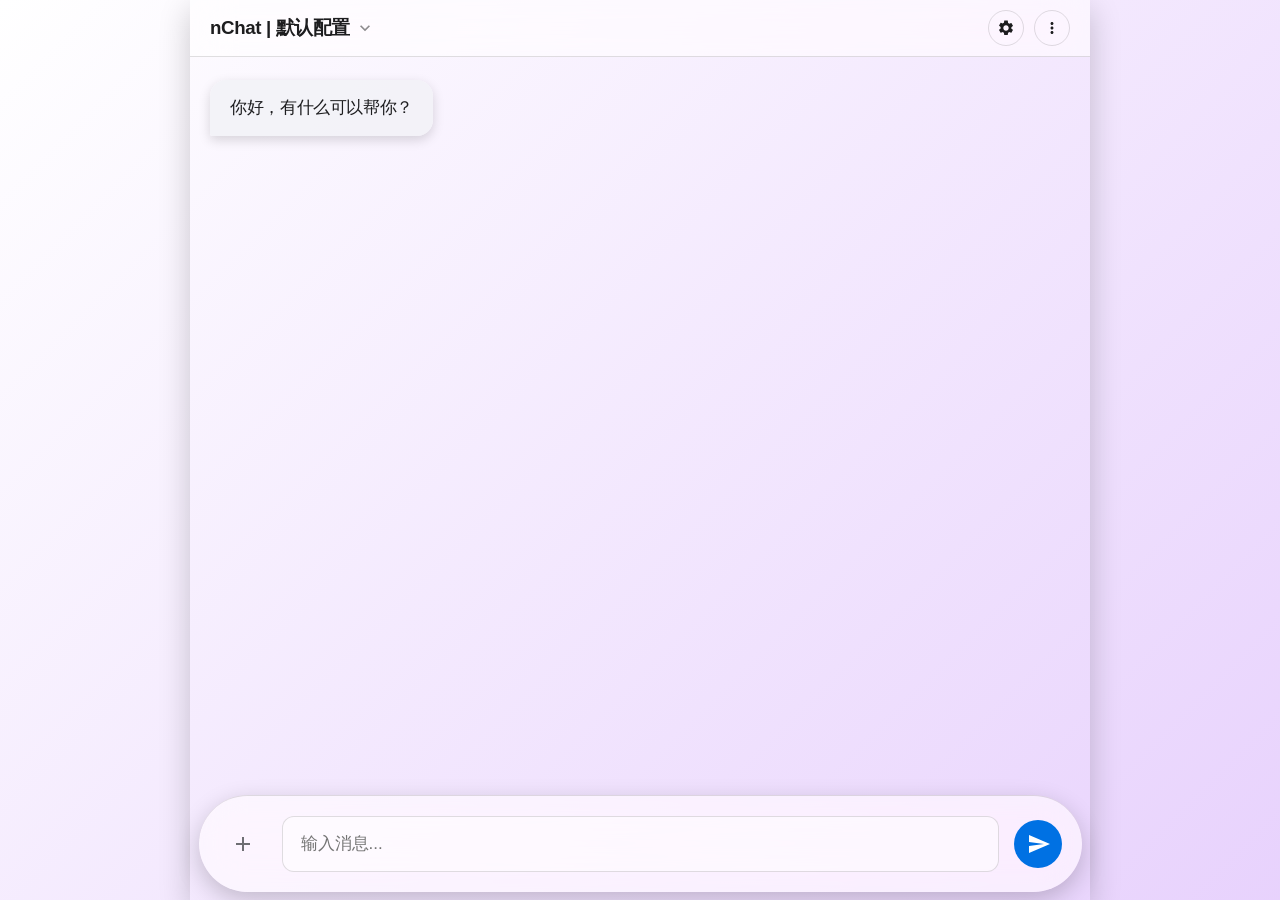
<file: index.html>
<!DOCTYPE html>
<html lang="zh-CN">

<head>
    <meta charset="UTF-8">
    <meta name="viewport" content="width=device-width, initial-scale=1.0, maximum-scale=1.0, user-scalable=no">
    <title>nChat</title>
    <script src="js/marked.min.js"></script>
    <script src="js/purify.min.js"></script>
    <link rel="stylesheet" href="css/style.css">
    <script src="js/app.js" defer></script>
</head>

<body>
    <div class="app-container">
        <div class="toolbar">
            <div class="toolbar-title-wrapper" id="title-wrapper">
                <h1 id="app-title">nChat</h1>
                <svg class="toolbar-chevron" viewBox="0 0 24 24" fill="currentColor">
                    <path d="M7.41 8.59L12 13.17l4.59-4.58L18 10l-6 6-6-6 1.41-1.41z"/>
                </svg>
            </div>
            <div class="toolbar-actions">
                <button id="toggle-settings-btn" title="设置">
                    <svg xmlns="http://www.w3.org/2000/svg" viewBox="0 0 24 24" fill="currentColor">
                        <path
                            d="M19.14,12.94c0.04-0.3,0.06-0.61,0.06-0.94c0-0.32-0.02-0.64-0.07-0.94l2.03-1.58c0.18-0.14,0.23-0.41,0.12-0.61 l-1.92-3.32c-0.12-0.22-0.37-0.29-0.59-0.22l-2.39,0.96c-0.5-0.38-1.03-0.7-1.62-0.94L14.4,2.25C14.38,2.01,14.17,2,13.92,2h-3.84 c-0.25,0-0.46,0.19-0.48,0.43l-0.35,2.57c-0.6,0.25-1.17,0.59-1.62,0.94l-2.39-0.96c-0.22-0.08-0.47,0-0.59,0.22L2.73,8.55 c-0.11,0.2-0.06,0.47,0.12,0.61l2.03,1.58C4.82,11.06,4.8,11.38,4.8,11.7c0,0.32,0.02,0.64,0.07,0.94l-2.03,1.58 c-0.18,0.14-0.23,0.41-0.12,0.61l1.92,3.32c0.12,0.22,0.37,0.29,0.59,0.22l2.39-0.96c0.5,0.38,1.03,0.7,1.62,0.94l0.35,2.57 c0.02,0.24,0.23,0.43,0.48,0.43h3.84c0.25,0,0.46-0.19,0.48-0.43l0.35-2.57c0.6-0.25,1.17-0.59,1.62-0.94l2.39,0.96 c0.22,0.08,0.47,0,0.59-0.22l1.92-3.32c0.11-0.2,0.06-0.47-0.12-0.61L19.14,12.94z M12,15.6c-1.98,0-3.6-1.62-3.6-3.6 s1.62-3.6,3.6-3.6s3.6,1.62,3.6,3.6S13.98,15.6,12,15.6z">
                        </path>
                    </svg>
                </button>
                <button id="menu-btn" title="菜单">
                    <svg xmlns="http://www.w3.org/2000/svg" width="24" height="24" viewBox="0 0 24 24"
                        fill="currentColor">
                        <path
                            d="M12 8c1.1 0 2-.9 2-2s-.9-2-2-2-2 .9-2 2 .9 2 2 2zm0 2c-1.1 0-2 .9-2 2s.9 2 2 2 2-.9 2-2-.9-2-2-2zm0 6c-1.1 0-2 .9-2 2s.9 2 2 2 2-.9 2-2-.9-2-2-2z">
                        </path>
                    </svg>
                </button>
            </div>
        </div>
        <div id="main-menu" class="dropdown-menu">
            <a href="#" id="theme-toggle-btn">切换深色/浅色模式</a>
            <a href="#" id="lite-mode-btn">Lite 模式</a>
            <a href="#" id="export-conversation-btn">导出对话</a>
            <a href="#" id="backup-conversation-btn">备份对话</a>
            <a href="#" id="restore-conversation-btn">恢复对话</a>
            <a href="#" id="clear-chat-btn">清除对话</a>
        </div>
        <div id="config-dropdown-menu" class="dropdown-menu">
            <!-- 动态生成配置列表 -->
        </div>
        <div class="settings-panel" id="settings-panel">
            <div class="settings-header">
                <div class="input-group">
                    <label for="config-select">配置选择</label>
                    <div class="config-select-row">
                        <select id="config-select"></select>
                        <button id="add-config-btn" class="btn btn-secondary btn-sm" title="新建配置">
                            <svg viewBox="0 0 24 24" width="20" height="20" fill="currentColor">
                                <path d="M19 13h-6v6h-2v-6H5v-2h6V5h2v6h6v2z" />
                            </svg>
                        </button>
                        <button id="delete-config-btn" class="btn btn-destructive btn-sm" title="删除配置">
                            <svg viewBox="0 0 24 24" width="20" height="20" fill="currentColor">
                                <path
                                    d="M6 19c0 1.1.9 2 2 2h8c1.1 0 2-.9 2-2V7H6v12zM19 4h-3.5l-1-1h-5l-1 1H5v2h14V4z" />
                            </svg>
                        </button>
                    </div>
                </div>
            </div>
            <div class="settings-body">
                <div class="input-group">
                    <label for="config-name">配置名称</label>
                    <input type="text" id="config-name" placeholder="例如: GPT-4o 编程助手">
                </div>
                <hr style="border:0; border-top:1px solid var(--glass-border-color); width:100%; margin: 5px 0;">
                <div class="input-group">
                    <label for="system-prompt">System Prompt</label>
                    <textarea id="system-prompt" rows="3" placeholder="例如: 你是一个专业的全栈工程师，请用中文回答。"></textarea>
                </div>
                <div class="input-group"><label for="api-url">Base URL</label><input type="text" id="api-url" placeholder="例如: https://api.openai.com/v1"></div>
                <div class="input-group"><label for="api-key">API Key</label><input type="password" id="api-key"></div>
                <div class="input-group"><label for="model-id">Model ID</label><input type="text" id="model-id"
                        placeholder="例如: gpt-4-vision-preview"></div>
                <!-- Advanced Settings Section -->
                <button id="advanced-toggle-btn" class="advanced-toggle-btn">高级参数设置</button>
                <div id="advanced-settings-container" class="advanced-settings-container">
                    <div class="input-group">
                        <div class="slider-row">
                            <label for="temp-slider">Temp</label>
                            <input type="range" id="temp-slider" min="0" max="2" step="0.1" value="1">
                            <input type="number" id="temp-input" min="0" max="2" step="0.1" value="1">
                        </div>
                    </div>
                    <div class="input-group">
                        <div class="slider-row">
                            <label for="topp-slider">Top P</label>
                            <input type="range" id="topp-slider" min="0" max="2" step="0.05" value="0.95">
                            <input type="number" id="topp-input" min="0" max="2" step="0.05" value="0.95">
                        </div>
                    </div>
                </div>
            </div>
            <div class="settings-footer">
                <div class="button-group">
                    <span id="save-status">已保存</span>
                    <input type="file" id="import-settings-input" hidden accept=".json">
                    <button id="import-settings-btn" class="btn btn-secondary">导入配置</button>
                    <button id="export-settings-btn" class="btn btn-secondary">导出配置</button>
                    <button id="save-settings-btn" class="btn btn-primary">保存配置</button>
                </div>
            </div>
        </div>
        <div class="chat-container" id="chat-container"></div>
        <div class="input-area-container" id="input-area-container">
            <div id="image-preview-container"></div>
            <div class="input-controls">
                <input type="file" id="image-input" hidden multiple accept="image/*">
                <button id="upload-btn" class="icon-btn" title="上传图片">
                    <svg viewBox="0 0 24 24" fill="currentColor">
                        <path d="M19 13h-6v6h-2v-6H5v-2h6V5h2v6h6v2z" />
                    </svg>
                </button>
                <textarea id="user-input" placeholder="输入消息..." rows="1"></textarea>
                <button id="send-btn" class="icon-btn" title="发送">
                    <!-- 默认发送图标 -->
                    <svg class="send-icon" viewBox="0 0 24 24" fill="currentColor">
                        <path d="M2.01 21L23 12 2.01 3 2 10l15 2-15 2z"></path>
                    </svg>
                    <!-- 停止图标 (隐藏) -->
                    <svg class="stop-icon" viewBox="0 0 24 24" fill="currentColor" style="display:none;">
                        <path d="M6 6h12v12H6z"></path>
                    </svg>
                </button>
            </div>
        </div>
    </div>
    <div id="image-lightbox" class="lightbox">
        <span id="lightbox-close" class="lightbox-close">&times;</span>
        <img class="lightbox-content" id="lightbox-img">
    </div>
    <div id="custom-prompt-overlay" class="modal-overlay">
        <div class="modal-content">
            <h2 id="custom-prompt-title"></h2>
            <p id="custom-prompt-message"></p>
            <div class="modal-buttons">
                <button id="custom-prompt-cancel" class="btn btn-secondary">取消</button>
                <button id="custom-prompt-confirm" class="btn btn-primary">确认</button>
            </div>
        </div>
    </div>
    <div id="edit-modal-overlay" class="modal-overlay">
        <div id="edit-modal-content" class="modal-content">
            <h2>编辑消息</h2>
            <textarea id="edit-modal-textarea" rows="5"></textarea>
            <div class="modal-buttons">
                <button id="edit-modal-cancel" class="btn btn-secondary">取消</button>
                <button id="edit-modal-save" class="btn btn-primary">保存</button>
            </div>
        </div>
    </div>
    
</body>

</html>
</file>
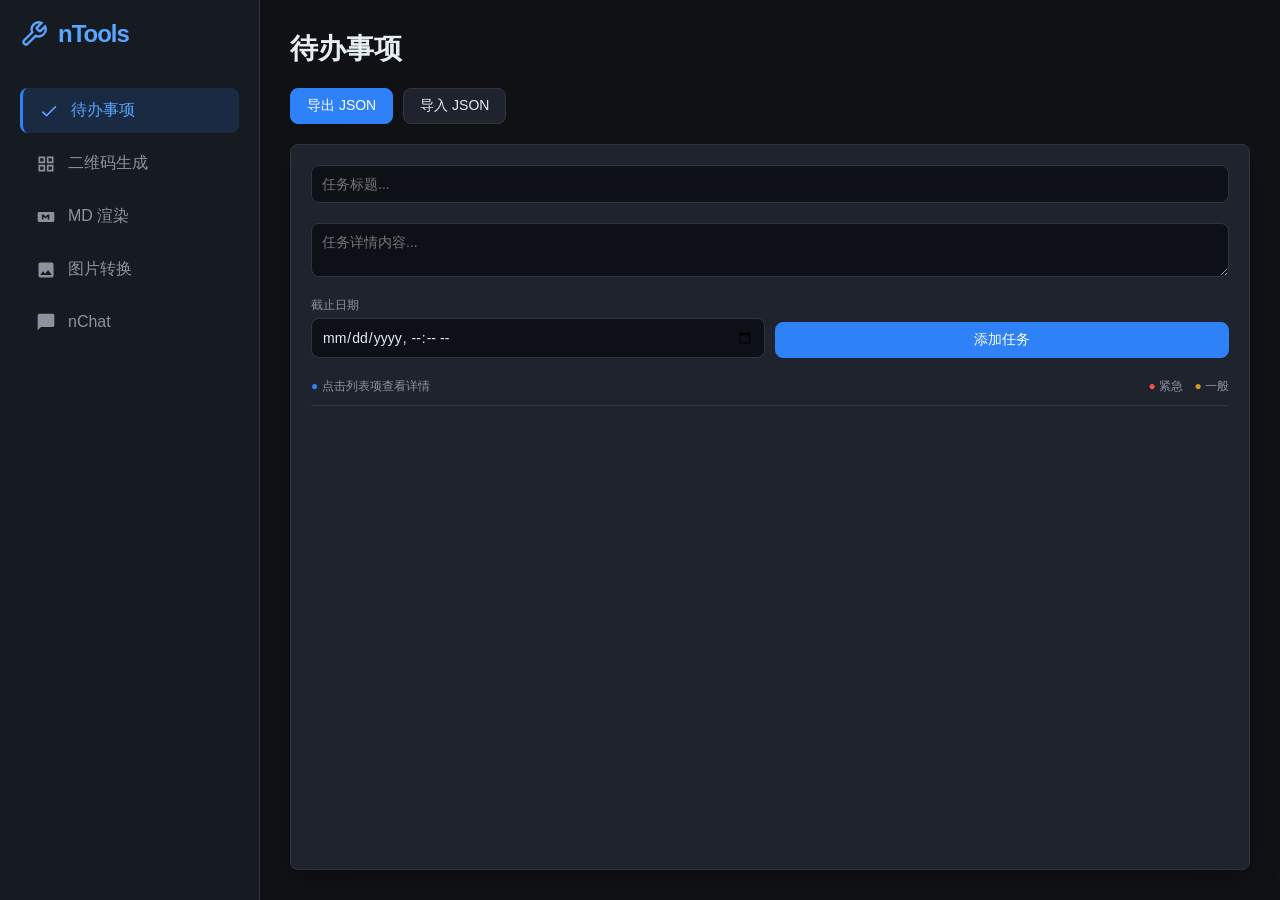
<file: ntools.html>
<!DOCTYPE html>
<html lang="zh-CN">
<head>
    <meta charset="UTF-8">
    <meta name="viewport" content="width=device-width, initial-scale=1.0">
    <title>nTools</title>
    <!-- 引入外部库 -->
    <script src="js/marked.min.js"></script>
    <script src="js/qrcode.min.js"></script>

    <style>
        /* --- 核心变量 --- */
        :root {
            --bg-color: #0f1115;
            --sidebar-bg: #161b22;
            --card-bg: #1e232e;
            --text-main: #e6edf3;
            --text-sub: #8b949e;
            --accent: #2f81f7;
            --accent-hover: #58a6ff;
            --danger: #f85149;
            --success: #3fb950;
            --border: #30363d;
            --font-stack: -apple-system, BlinkMacSystemFont, "Segoe UI", Helvetica, Arial, sans-serif;
            --radius: 8px;
            --shadow: 0 10px 30px -10px rgba(0,0,0,0.5);
        }

        * { box-sizing: border-box; outline: none; }
        body, html { margin: 0; padding: 0; height: 100%; width: 100%; font-family: var(--font-stack); background-color: var(--bg-color); color: var(--text-main); overflow: hidden; }

        /* --- 布局结构 --- */
        .app-container { display: flex; height: 100vh; width: 100vw; }
        
        /* 侧边栏 */
        .sidebar {
            width: 260px;
            background: var(--sidebar-bg);
            border-right: 1px solid var(--border);
            display: flex;
            flex-direction: column;
            padding: 20px;
            flex-shrink: 0;
            z-index: 10;
        }

        .logo {
            font-size: 24px; font-weight: 800; margin-bottom: 40px; display: flex;
            align-items: center; gap: 10px; color: var(--accent-hover); letter-spacing: -1px;
        }

        .nav-item {
            padding: 12px 16px; margin-bottom: 8px; border-radius: var(--radius);
            cursor: pointer; transition: all 0.2s ease; display: flex; align-items: center;
            gap: 12px; color: var(--text-sub); font-weight: 500;
        }

        .nav-item:hover { background: rgba(255,255,255,0.05); color: var(--text-main); }
        .nav-item.active { background: rgba(47, 129, 247, 0.15); color: var(--accent-hover); border-left: 3px solid var(--accent); }
        .nav-item svg { width: 20px; height: 20px; fill: currentColor; }

        /* 内容区 */
        .main-content { flex: 1; padding: 30px; overflow-y: auto; position: relative; }
        .tab-panel { display: none; height: 100%; animation: fadeIn 0.3s ease; flex-direction: column; }
        .tab-panel.active { display: flex; }

        @keyframes fadeIn { from { opacity: 0; transform: translateY(10px); } to { opacity: 1; transform: translateY(0); } }

        h2 { margin: 0 0 20px 0; font-weight: 600; font-size: 28px; }

        /* --- UI 组件 --- */
        button {
            background: var(--card-bg); border: 1px solid var(--border); color: var(--text-main);
            padding: 8px 16px; border-radius: var(--radius); cursor: pointer; transition: 0.2s; font-size: 14px;
        }
        button:hover { border-color: var(--text-sub); }
        button.primary { background: var(--accent); border-color: var(--accent); color: white; }
        button.primary:hover { background: var(--accent-hover); border-color: var(--accent-hover); }
        button.danger { background: rgba(248, 81, 73, 0.1); border-color: var(--danger); color: var(--danger); }
        button.danger:hover { background: rgba(248, 81, 73, 0.2); }
        
        input, select, textarea {
            background: #0d1117; border: 1px solid var(--border); color: var(--text-main);
            padding: 10px; border-radius: var(--radius); width: 100%; font-family: inherit; font-size: 14px; margin-bottom: 10px;
        }
        input:focus, select:focus, textarea:focus { border-color: var(--accent); }
        label { display: block; font-size: 12px; color: var(--text-sub); margin-bottom: 4px; }

        .toolbar { display: flex; gap: 10px; margin-bottom: 20px; align-items: center; }
        .card { background: var(--card-bg); border: 1px solid var(--border); border-radius: var(--radius); padding: 20px; box-shadow: var(--shadow); }

        /* --- 全局模态框 (修复版) --- */
        .modal-overlay {
            position: fixed; top: 0; left: 0; width: 100%; height: 100%;
            background: rgba(0,0,0,0.7); backdrop-filter: blur(8px);
            z-index: 2000; 
            display: none; align-items: center; justify-content: center;
            opacity: 0; transition: opacity 0.2s;
            /* 关键修复：默认不阻挡鼠标事件，只有显示时才阻挡 */
            pointer-events: none; 
        }
        .modal-overlay.show { 
            display: flex; 
            opacity: 1; 
            /* 关键修复：显示时恢复鼠标事件响应 */
            pointer-events: auto; 
        }
        
        .modal-card {
            background: #1e232e; width: 400px; max-width: 90%;
            border-radius: 12px; padding: 24px; border: 1px solid var(--border);
            box-shadow: 0 20px 50px rgba(0,0,0,0.6); display: flex; flex-direction: column;
            transform: scale(0.95); transition: transform 0.2s cubic-bezier(0.34, 1.56, 0.64, 1);
        }
        .modal-overlay.show .modal-card { transform: scale(1); }

        .modal-header { font-size: 18px; font-weight: bold; margin-bottom: 12px; color: var(--text-main); }
        .modal-body { font-size: 14px; color: var(--text-sub); line-height: 1.5; margin-bottom: 24px; white-space: pre-wrap; }
        .modal-actions { display: flex; justify-content: flex-end; gap: 10px; }
        
        /* 针对 Todo 详情的特殊 Modal 样式 */
        #todo-detail-modal .modal-card { width: 500px; }
        #todo-detail-modal .modal-header { font-size: 20px; color: var(--accent); }

        /* --- 滚动条 --- */
        ::-webkit-scrollbar { width: 8px; height: 8px; }
        ::-webkit-scrollbar-track { background: transparent; }
        ::-webkit-scrollbar-thumb { background: #30363d; border-radius: 4px; }
        ::-webkit-scrollbar-thumb:hover { background: #484f58; }

        /* --- 功能1: 待办事项 --- */
        .todo-input-area { display: grid; grid-template-columns: 1fr 1fr; gap: 10px; margin-bottom: 20px; }
        .todo-input-full { grid-column: 1 / -1; }
        
        .todo-list { list-style: none; padding: 0; margin: 0; flex: 1; overflow-y: auto; }
        .todo-item {
            display: flex; align-items: center; justify-content: space-between;
            background: #161b22; margin-bottom: 10px; padding: 15px;
            border-radius: var(--radius); border-left: 4px solid transparent;
            transition: all 0.2s; cursor: pointer;
        }
        .todo-item:hover { transform: translateX(2px); background: #202630; }
        
        .todo-item[data-urgent="low"] { border-left-color: var(--success); }
        .todo-item[data-urgent="medium"] { border-left-color: #d29922; }
        .todo-item[data-urgent="high"] { border-left-color: #f85149; background: rgba(248, 81, 73, 0.05); }
        .todo-item[data-urgent="expired"] { border-left-color: #8b949e; opacity: 0.7; }
        .todo-item.completed { opacity: 0.4; filter: grayscale(1); text-decoration: line-through; border-left-color: var(--border); }

        .todo-content { flex: 1; margin-left: 12px; pointer-events: none; }
        .delete-btn { padding: 4px; border-radius: 4px; cursor: pointer; transition: 0.2s; }
        .delete-btn:hover { background: rgba(248, 81, 73, 0.2); color: var(--danger); }

        /* --- 功能2: 二维码 --- */
        .qr-container { display: flex; flex-direction: column; align-items: center; height: 100%; gap: 20px; padding-top: 20px;}
        .qr-display { 
            background: white; padding: 20px; border-radius: 12px; min-width: 200px; min-height: 200px;
            box-shadow: 0 0 50px rgba(255,255,255,0.05); display: flex; align-items: center; justify-content: center;
        }
        .qr-controls { width: 100%; max-width: 400px; display: flex; flex-direction: column; gap: 10px; }

        /* --- 功能3: Markdown --- */
        .md-layout { display: flex; height: 100%; gap: 20px; flex: 1; min-height: 0; }
        .md-editor, .md-preview { 
            flex: 1; display: flex; flex-direction: column; background: var(--card-bg); 
            border: 1px solid var(--border); border-radius: var(--radius); overflow: hidden;
        }
        .md-header { padding: 8px 12px; background: rgba(0,0,0,0.2); border-bottom: 1px solid var(--border); font-size: 12px; color: var(--text-sub); }
        textarea.md-input { 
            flex: 1; resize: none; border: none; background: transparent; 
            padding: 15px; font-family: 'Fira Code', monospace; line-height: 1.6; margin: 0;
        }
        .md-preview-content { padding: 20px; overflow-y: auto; line-height: 1.6; }
        .md-preview-content table { border-collapse: collapse; width: 100%; margin: 15px 0; font-size: 14px; }
        .md-preview-content th, .md-preview-content td { border: 1px solid var(--border); padding: 8px 12px; text-align: left; }
        .md-preview-content th { background: rgba(255,255,255,0.05); color: var(--accent); }
        .md-preview-content pre { background: #0d1117; padding: 10px; border-radius: 6px; overflow-x: auto; }

        /* --- 功能4: 图片转Base64 --- */
        .img-tool-layout { display: grid; grid-template-columns: 1fr 1fr; gap: 20px; height: 100%; min-height: 0; overflow: hidden; }
        .img-dropzone {
            grid-column: 1 / -1; height: 80px; border: 2px dashed var(--border); border-radius: var(--radius);
            display: flex; align-items: center; justify-content: center; cursor: pointer; transition: 0.3s;
            color: var(--text-sub); font-size: 14px;
        }
        .img-dropzone:hover { border-color: var(--accent); color: var(--accent); background: rgba(47, 129, 247, 0.05); }
        .img-box { background: var(--card-bg); border: 1px solid var(--border); padding: 15px; display: flex; flex-direction: column; overflow: hidden; border-radius: var(--radius);}
        .img-preview { flex: 1; object-fit: contain; background: repeating-conic-gradient(#161b22 0% 25%, #0d1117 0% 50%) 50% / 20px 20px; border-radius: 4px; max-height: 100%; width: 100%;}
        
        .range-container { display: flex; align-items: center; gap: 10px; margin-bottom: 10px; width: 100%; }
        input[type=range] { 
            flex: 1; margin: 0; height: 6px; accent-color: var(--accent); cursor: pointer;
            background: #30363d; border-radius: 3px; border: none; padding: 0;
        }
        
        .res-info { font-size: 12px; color: var(--text-sub); text-align: center; margin-bottom: 5px; font-family: monospace; }
        .res-highlight { color: var(--accent); font-weight: bold; }

        /* --- 功能5: nChat --- */
        .iframe-container { width: 100%; height: 100%; border: none; background: #fff; border-radius: var(--radius); }

    </style>
</head>
<body>

<div class="app-container">
    <!-- 侧边栏 -->
    <aside class="sidebar">
        <div class="logo">
            <svg viewBox="0 0 24 24" fill="none" stroke="currentColor" stroke-width="2" width="28" height="28"><path d="M14.7 6.3a1 1 0 0 0 0 1.4l1.6 1.6a1 1 0 0 0 1.4 0l3.77-3.77a6 6 0 0 1-7.94 7.94l-6.91 6.91a2.12 2.12 0 0 1-3-3l6.91-6.91a6 6 0 0 1 7.94-7.94l-3.76 3.76z"></path></svg>
            nTools
        </div>
        <nav>
            <div class="nav-item active" onclick="switchTab('todo')">
                <svg viewBox="0 0 24 24"><path d="M9 16.17L4.83 12l-1.42 1.41L9 19 21 7l-1.41-1.41z"/></svg> 待办事项
            </div>
            <div class="nav-item" onclick="switchTab('qr')">
                <svg viewBox="0 0 24 24"><path d="M3 3h8v8H3zm2 2v4h4V5zm8-2h8v8h-8zm2 2v4h4V5zM3 13h8v8H3zm2 2v4h4v-4zm8-2h8v8h-8zm2 2v4h4v-4z"/></svg> 二维码生成
            </div>
            <div class="nav-item" onclick="switchTab('md')">
                <svg viewBox="0 0 24 24"><path d="M20.56 18H3.44C2.65 18 2 17.37 2 16.59V7.41C2 6.63 2.65 6 3.44 6h17.12C21.35 6 22 6.63 22 7.41v9.18c0 .78-.65 1.41-1.44 1.41zM7 9v6h2v-3.59l2.5 2.5 2.5-2.5V15h2V9h-2l-2.5 2.5L9 9H7z"/></svg> MD 渲染
            </div>
            <div class="nav-item" onclick="switchTab('img')">
                <svg viewBox="0 0 24 24"><path d="M21 19V5c0-1.1-.9-2-2-2H5c-1.1 0-2 .9-2 2v14c0 1.1.9 2 2 2h14c1.1 0 2-.9 2-2zM8.5 13.5l2.5 3.01L14.5 12l4.5 6H5l3.5-4.5z"/></svg> 图片转换
            </div>
            <div class="nav-item" onclick="switchTab('nchat')">
                <svg viewBox="0 0 24 24"><path d="M20 2H4c-1.1 0-2 .9-2 2v18l4-4h14c1.1 0 2-.9 2-2V4c0-1.1-.9-2-2-2z"/></svg> nChat
            </div>
        </nav>
    </aside>

    <!-- 主内容区 -->
    <main class="main-content">
        
        <!-- Tab 1: 待办事项 -->
        <div id="todo" class="tab-panel active">
            <h2>待办事项</h2>
            <div class="toolbar">
                <button class="primary" onclick="todo.export()">导出 JSON</button>
                <button onclick="document.getElementById('todo-import').click()">导入 JSON</button>
                <input type="file" id="todo-import" style="display:none" onchange="todo.import(this)" accept=".json">
            </div>

            <div class="card" style="flex:1; display:flex; flex-direction:column; overflow:hidden;">
                <div class="todo-input-area">
                    <input type="text" id="todo-title" placeholder="任务标题..." class="todo-input-full">
                    <textarea id="todo-content" placeholder="任务详情内容..." rows="2" class="todo-input-full"></textarea>
                    <div>
                        <label>截止日期</label>
                        <input type="datetime-local" id="todo-date" style="margin:0">
                    </div>
                    <div style="display:flex; align-items:flex-end;">
                        <button class="primary" style="width:100%" onclick="todo.add()">添加任务</button>
                    </div>
                </div>
                
                <div class="toolbar" style="margin-bottom:10px; font-size:12px; color:var(--text-sub); border-bottom:1px solid var(--border); padding-bottom:10px;">
                    <span><span style="color:var(--accent)">●</span> 点击列表项查看详情</span>
                    <span style="margin-left:auto;">
                        <span style="color:#f85149">●</span> 紧急
                        <span style="color:#d29922; margin-left:8px;">●</span> 一般
                    </span>
                </div>
                
                <ul class="todo-list" id="todo-list">
                    <!-- JS 生成列表 -->
                </ul>
            </div>
        </div>

        <!-- Tab 2: 二维码生成 -->
        <div id="qr" class="tab-panel">
            <h2>二维码生成器</h2>
            <div class="qr-container">
                <div class="qr-display">
                    <div id="qrcode"></div>
                    <div id="qr-placeholder" style="color:#ccc; font-size:14px;">点击生成按钮</div>
                </div>
                <div class="qr-controls">
                    <label>网址 / 文本</label>
                    <input type="text" id="qr-text" value="https://example.com" placeholder="输入内容">
                    <label>尺寸 (px)</label>
                    <select id="qr-size">
                        <option value="128">128px</option>
                        <option value="256" selected>256px</option>
                        <option value="512">512px</option>
                    </select>
                    <div style="display:flex; gap:10px; margin-top:10px;">
                        <button class="primary" style="flex:1" onclick="qrTool.generate()">生成二维码</button>
                        <button style="flex:1" onclick="qrTool.download()">下载 PNG</button>
                    </div>
                </div>
            </div>
        </div>

        <!-- Tab 3: Markdown -->
        <div id="md" class="tab-panel">
            <h2>实时 Markdown 渲染</h2>
            <div class="toolbar">
                <button class="primary" onclick="mdTool.export()">导出 .md</button>
                <button onclick="document.getElementById('md-import').click()">导入 .md</button>
                <input type="file" id="md-import" style="display:none" onchange="mdTool.import(this)" accept=".md,.txt">
            </div>
            <div class="md-layout">
                <div class="md-editor">
                    <div class="md-header">编辑区</div>
                    <textarea id="md-input" class="md-input" spellcheck="false" placeholder="# 输入 Markdown..."></textarea>
                </div>
                <div class="md-preview">
                    <div class="md-header">预览</div>
                    <div id="md-output" class="md-preview-content"></div>
                </div>
            </div>
        </div>

        <!-- Tab 4: 图片转Base64 -->
        <div id="img" class="tab-panel">
            <h2>图片与 Base64 转换</h2>
            <div class="img-dropzone" onclick="document.getElementById('img-file').click()">
                <span>点击选择图片 或 拖拽至此</span>
                <input type="file" id="img-file" style="display:none" accept="image/*" onchange="imgTool.loadFile(this.files[0])">
            </div>
            <br>
            <div class="img-tool-layout">
                <div class="img-box">
                    <!-- 分辨率显示 -->
                    <div class="res-info">
                        原始: <span id="res-original" class="res-highlight">-</span> 
                        &nbsp;→&nbsp; 
                        目标: <span id="res-target" class="res-highlight">-</span>
                    </div>

                    <div class="range-container">
                        <span style="font-size:12px; color:var(--text-sub); width:35px;">10%</span>
                        <input type="range" id="img-scale" min="10" max="100" value="100" oninput="imgTool.updateResInfo()">
                        <span style="font-size:12px; color:var(--text-sub); width:40px; text-align:right;" id="scale-label">100%</span>
                    </div>
                    
                    <img id="img-preview" class="img-preview" alt="预览">
                    <button class="primary" style="margin-top:10px; width:100%;" onclick="imgTool.convert()">转Base64</button>
                </div>
                <div class="img-box">
                    <label>Base64 结果</label>
                    <textarea id="base64-output" style="flex:1; resize:none; font-family:monospace; color:var(--success); font-size:12px;" placeholder="在此粘贴Base64以还原图片，或生成结果"></textarea>
                    <div style="display:flex; gap:10px; margin-top:10px;">
                        <button style="flex:1" onclick="imgTool.copy()">复制结果</button>
                        <button class="primary" style="flex:1" onclick="imgTool.base64ToImage()">转图片</button>
                    </div>
                </div>
            </div>
        </div>

        <!-- Tab 5: nChat -->
        <div id="nchat" class="tab-panel" style="flex:1; background:#fff; border-radius:8px; overflow:hidden;">
            <iframe src="index.html" class="iframe-container"></iframe>
        </div>
    </main>
</div>

<!-- 全局通用模态框 (确认/提示) -->
<div id="global-modal" class="modal-overlay" onclick="if(event.target===this) nModal.close()">
    <div class="modal-card">
        <div class="modal-header" id="gm-title">标题</div>
        <div class="modal-body" id="gm-body">内容</div>
        <div class="modal-actions" id="gm-actions">
            <!-- 动态注入按钮 -->
        </div>
    </div>
</div>

<!-- Todo 详情专用模态框 -->
<div id="todo-detail-modal" class="modal-overlay" onclick="if(event.target===this) document.getElementById('todo-detail-modal').classList.remove('show')">
    <div class="modal-card">
        <div class="modal-header" id="modal-title"></div>
        <div class="modal-body" id="modal-content"></div>
        <div class="modal-meta" id="modal-meta" style="font-size:12px; color:var(--text-sub); border-top:1px solid var(--border); padding-top:10px;"></div>
        <div class="modal-actions">
            <button onclick="document.getElementById('todo-detail-modal').classList.remove('show')">关闭</button>
        </div>
    </div>
</div>

<script>
    // --- 全局模态框工具 ---
    const nModal = {
        overlay: document.getElementById('global-modal'),
        title: document.getElementById('gm-title'),
        body: document.getElementById('gm-body'),
        actions: document.getElementById('gm-actions'),
        timer: null,

        // 基础显示方法
        show({ title, content, buttons = [] }) {
            // 清除之前的定时器，防止冲突
            if(this.timer) clearTimeout(this.timer);
            
            this.title.innerText = title;
            this.body.innerText = content;
            this.actions.innerHTML = '';
            
            buttons.forEach(btn => {
                const b = document.createElement('button');
                b.innerText = btn.text;
                if(btn.type === 'primary') b.className = 'primary';
                if(btn.type === 'danger') b.className = 'danger';
                b.onclick = () => {
                    this.close();
                    if(btn.onClick) btn.onClick();
                };
                this.actions.appendChild(b);
            });

            this.overlay.style.display = 'flex';
            // 延时触发动画，确保 display:flex 生效后再改变 opacity
            setTimeout(() => this.overlay.classList.add('show'), 10);
        },

        close() {
            this.overlay.classList.remove('show');
            // 等待动画结束后隐藏，并清除定时器防止内存泄漏或逻辑错误
            if(this.timer) clearTimeout(this.timer);
            this.timer = setTimeout(() => {
                this.overlay.style.display = 'none';
            }, 200); // 必须与 CSS transition 时间匹配
        },

        // 快捷方式：确认框
        confirm(content, onConfirm) {
            this.show({
                title: '请确认',
                content: content,
                buttons: [
                    { text: '取消', type: 'normal' },
                    { text: '确定删除', type: 'danger', onClick: onConfirm }
                ]
            });
        },

        // 快捷方式：提示框
        alert(content) {
            this.show({
                title: '提示',
                content: content,
                buttons: [ { text: '好的', type: 'primary' } ]
            });
        }
    };

    // --- 导航逻辑 ---
    function switchTab(id) {
        document.querySelectorAll('.tab-panel').forEach(p => p.classList.remove('active'));
        document.querySelectorAll('.nav-item').forEach(n => n.classList.remove('active'));
        document.getElementById(id).classList.add('active');
        document.querySelector(`.nav-item[onclick="switchTab('${id}')"]`).classList.add('active');
    }

    // --- 功能1: 待办事项逻辑 ---
    const todo = {
        data: JSON.parse(localStorage.getItem('ntools_todo')) || [],
        
        init() {
            this.render();
            setInterval(() => this.render(), 60000);
        },

        save() {
            localStorage.setItem('ntools_todo', JSON.stringify(this.data));
            this.render();
        },

        add() {
            const title = document.getElementById('todo-title').value.trim();
            const content = document.getElementById('todo-content').value.trim();
            const date = document.getElementById('todo-date').value;

            if (!title) return nModal.alert('请输入任务标题');
            if (!date) return nModal.alert('请选择截止时间');

            this.data.push({
                id: Date.now(),
                title,
                content,
                due: new Date(date).getTime(),
                completed: false
            });
            
            document.getElementById('todo-title').value = '';
            document.getElementById('todo-content').value = '';
            this.save();
        },

        toggle(id) {
            const item = this.data.find(i => i.id === id);
            if (item) item.completed = !item.completed;
            this.save();
        },

        remove(id, event) {
            event.stopPropagation();
            // 使用自定义弹窗代替原生 confirm
            nModal.confirm('确定要彻底删除这条任务吗？此操作无法撤销。', () => {
                this.data = this.data.filter(i => i.id !== id);
                this.save();
            });
        },

        showDetails(id) {
            const item = this.data.find(i => i.id === id);
            if (!item) return;

            document.getElementById('modal-title').innerText = item.title;
            document.getElementById('modal-content').innerText = item.content || "（无详细内容）";
            
            const dateStr = new Date(item.due).toLocaleString();
            const timeLeft = this.formatTimeLeft(item.due - Date.now()).text;
            document.getElementById('modal-meta').innerHTML = `截止时间: ${dateStr} <span style="margin-left:10px; color:var(--accent)">${timeLeft}</span>`;
            
            const modal = document.getElementById('todo-detail-modal');
            modal.style.display = 'flex';
            setTimeout(() => modal.classList.add('show'), 10);
        },

        formatTimeLeft(ms) {
            if (ms < 0) return { text: "已超时", expired: true };
            const diffMin = Math.floor(ms / 60000);
            if (diffMin < 60) return { text: `${diffMin} 分钟后`, expired: false };
            const diffHour = Math.floor(diffMin / 60);
            if (diffHour < 24) return { text: `${diffHour} 小时后`, expired: false };
            const diffDay = Math.floor(diffHour / 24);
            return { text: `${diffDay} 天后`, expired: false };
        },

        getUrgency(timeLeftMs, isExpired) {
            if (isExpired) return 'expired';
            if (timeLeftMs < 3600000) return 'high'; 
            if (timeLeftMs < 86400000) return 'medium'; 
            return 'low';
        },

        render() {
            const list = document.getElementById('todo-list');
            list.innerHTML = '';
            const now = Date.now();
            
            this.data.sort((a, b) => {
                if (a.completed !== b.completed) return a.completed ? 1 : -1;
                return a.due - b.due;
            });

            this.data.forEach(item => {
                const timeLeftMs = item.due - now;
                const timeInfo = this.formatTimeLeft(timeLeftMs);
                const urgency = this.getUrgency(timeLeftMs, timeInfo.expired);
                
                const li = document.createElement('li');
                li.className = `todo-item ${item.completed ? 'completed' : ''}`;
                li.setAttribute('data-urgent', urgency);
                li.onclick = () => this.showDetails(item.id); 
                
                li.innerHTML = `
                    <div class="checkbox-wrapper" onclick="event.stopPropagation(); todo.toggle(${item.id})">
                        <div class="custom-checkbox" style="width:20px;height:20px;border:2px solid #8b949e;border-radius:4px;display:flex;align-items:center;justify-content:center;background:${item.completed ? 'var(--success)' : 'transparent'};border-color:${item.completed ? 'var(--success)' : '#8b949e'}">
                            <svg style="width:14px;height:14px;fill:white;display:${item.completed ? 'block' : 'none'}" viewBox="0 0 24 24"><path d="M9 16.17L4.83 12l-1.42 1.41L9 19 21 7l-1.41-1.41z"/></svg>
                        </div>
                    </div>
                    <div class="todo-content">
                        <div style="font-weight:600; font-size:15px;">${item.title}</div>
                        <div style="font-size:12px; color:var(--text-sub); display:flex; gap:10px;">
                            <span>${timeInfo.expired ? '超时' : timeInfo.text}</span>
                        </div>
                    </div>
                    <div class="delete-btn" onclick="todo.remove(${item.id}, event)">
                        <svg viewBox="0 0 24 24" width="18" height="18" fill="currentColor"><path d="M6 19c0 1.1.9 2 2 2h8c1.1 0 2-.9 2-2V7H6v12zM19 4h-3.5l-1-1h-5l-1 1H5v2h14V4z"/></svg>
                    </div>
                `;
                list.appendChild(li);
            });
        },

        export() {
            const blob = new Blob([JSON.stringify(this.data, null, 2)], {type : 'application/json'});
            const a = document.createElement('a');
            a.href = URL.createObjectURL(blob);
            a.download = `todo-backup-${Date.now()}.json`;
            a.click();
        },

        import(input) {
            const file = input.files[0];
            if (!file) return;
            const reader = new FileReader();
            reader.onload = (e) => {
                try {
                    this.data = JSON.parse(e.target.result);
                    this.save();
                    nModal.alert('导入成功');
                } catch(err) { nModal.alert('文件格式错误'); }
            };
            reader.readAsText(file);
            input.value = '';
        }
    };
    todo.init();

    // --- 功能2: 二维码逻辑 ---
    const qrTool = {
        generate() {
            const text = document.getElementById('qr-text').value;
            const size = parseInt(document.getElementById('qr-size').value);
            const container = document.getElementById('qrcode');
            
            if(!text) return nModal.alert("请输入内容");

            container.innerHTML = ''; 
            document.getElementById('qr-placeholder').style.display = 'none';

            new QRCode(container, {
                text: text,
                width: size,
                height: size,
                colorDark : "#000000",
                colorLight : "#ffffff",
                correctLevel : QRCode.CorrectLevel.H
            });
        },

        download() {
            setTimeout(() => {
                const img = document.querySelector('#qrcode img');
                const canvas = document.querySelector('#qrcode canvas');
                
                let url = '';
                if (img && img.src) url = img.src;
                else if (canvas) url = canvas.toDataURL("image/png");

                if (!url) return nModal.alert("请先生成二维码");

                const link = document.createElement('a');
                link.href = url;
                link.download = 'qrcode.png';
                link.click();
            }, 100);
        }
    };

    // --- 功能3: Markdown 逻辑 ---
    const mdTool = {
        input: document.getElementById('md-input'),
        output: document.getElementById('md-output'),
        
        init() {
            const saved = localStorage.getItem('ntools_md');
            this.input.value = saved || `# 欢迎使用 nTools\n拖入文件或输入文本即可。`;
            this.render();
            this.input.addEventListener('input', () => {
                this.render();
                localStorage.setItem('ntools_md', this.input.value);
            });
        },
        render() { this.output.innerHTML = marked.parse(this.input.value); },
        export() {
            const blob = new Blob([this.input.value], {type : 'text/markdown'});
            const a = document.createElement('a');
            a.href = URL.createObjectURL(blob);
            a.download = `document.md`;
            a.click();
        },
        import(input) {
            const file = input.files[0];
            if(!file) return;
            const reader = new FileReader();
            reader.onload = (e) => { this.input.value = e.target.result; this.render(); };
            reader.readAsText(file);
            input.value = '';
        }
    };
    mdTool.init();

    // --- 功能4: 图片 Base64 逻辑 ---
    const imgTool = {
        currentFile: null,
        originalW: 0,
        originalH: 0,
        
        loadFile(file) {
            if(!file) return;
            this.currentFile = file;
            
            const reader = new FileReader();
            reader.onload = (e) => {
                const img = new Image();
                img.onload = () => {
                    this.originalW = img.width;
                    this.originalH = img.height;
                    document.getElementById('img-preview').src = e.target.result;
                    document.getElementById('base64-output').value = "点击“转换为 Base64”开始生成...";
                    this.updateResInfo();
                };
                img.src = e.target.result;
            };
            reader.readAsDataURL(file);
        },

        // 仅更新文字显示，不执行重型转换
        updateResInfo() {
            const scale = document.getElementById('img-scale').value;
            document.getElementById('scale-label').innerText = scale + '%';
            
            if (this.originalW > 0) {
                document.getElementById('res-original').innerText = `${this.originalW} x ${this.originalH}`;
                const targetW = Math.floor(this.originalW * (scale / 100));
                const targetH = Math.floor(this.originalH * (scale / 100));
                document.getElementById('res-target').innerText = `${targetW} x ${targetH}`;
            }
        },

        // 执行转换
        convert() {
            if (!this.currentFile) return nModal.alert("请先选择或拖入图片");
            
            const scaleVal = document.getElementById('img-scale').value;
            const reader = new FileReader();
            
            reader.onload = (e) => {
                const img = new Image();
                img.onload = () => {
                    const canvas = document.createElement('canvas');
                    const ctx = canvas.getContext('2d');
                    
                    const scale = parseInt(scaleVal) / 100;
                    canvas.width = img.width * scale;
                    canvas.height = img.height * scale;
                    
                    ctx.drawImage(img, 0, 0, canvas.width, canvas.height);
                    
                    const base64 = canvas.toDataURL(this.currentFile.type);
                    document.getElementById('base64-output').value = base64;
                    document.getElementById('img-preview').src = base64; // 更新预览为压缩图
                    
                    // 更新当前图片信息为压缩后的尺寸，防止重复计算错误
                    this.originalW = canvas.width;
                    this.originalH = canvas.height;
                    // 重置滑动条为100%，因为现在的“原图”就是压缩后的图
                    document.getElementById('img-scale').value = 100;
                    this.updateResInfo();
                };
                img.src = e.target.result;
            };
            reader.readAsDataURL(this.currentFile);
        },
        
        // Base64 转图片
        base64ToImage() {
            const base64Str = document.getElementById('base64-output').value.trim();
            if (!base64Str || !base64Str.startsWith('data:image')) {
                return nModal.alert("无效的图片 Base64 数据");
            }

            const img = new Image();
            img.onload = () => {
                document.getElementById('img-preview').src = base64Str;
                this.originalW = img.width;
                this.originalH = img.height;
                this.currentFile = this.dataURLtoFile(base64Str, 'restored.png');
                document.getElementById('img-scale').value = 100;
                this.updateResInfo();
                nModal.alert("图片已还原到左侧预览区");
            };
            img.onerror = () => nModal.alert("无法解析该图片数据");
            img.src = base64Str;
        },

        // 辅助：Base64 转 File 对象
        dataURLtoFile(dataurl, filename) {
            var arr = dataurl.split(','), mime = arr[0].match(/:(.*?);/)[1],
                bstr = atob(arr[1]), n = bstr.length, u8arr = new Uint8Array(n);
            while(n--){ u8arr[n] = bstr.charCodeAt(n); }
            return new File([u8arr], filename, {type:mime});
        },

        copy() {
            const txt = document.getElementById('base64-output');
            if (!txt.value) return;
            txt.select();
            document.execCommand('copy');
            nModal.alert('Base64 内容已复制');
        }
    };

    // 拖拽支持
    const dropzone = document.querySelector('.img-dropzone');
    dropzone.addEventListener('dragover', (e) => { e.preventDefault(); dropzone.style.borderColor = 'var(--accent)'; });
    dropzone.addEventListener('dragleave', (e) => { e.preventDefault(); dropzone.style.borderColor = 'var(--border)'; });
    dropzone.addEventListener('drop', (e) => {
        e.preventDefault();
        dropzone.style.borderColor = 'var(--border)';
        if(e.dataTransfer.files.length) {
            imgTool.loadFile(e.dataTransfer.files[0]);
        }
    });

</script>
</body>
</html>
</file>
<file: css/style.css>
:root {
    /* Default (Dark Mode) Variables */
    --text-color: #f5f5f7;
    --text-secondary: #a0a0a0;
    --primary-color: #0071e3;
    --glass-backdrop-filter: blur(20px) saturate(180%);
    --glass-border-color: rgba(80, 80, 80, 0.6);
    --panel-bg-color: rgba(28, 28, 30, 0.6);
    --msg-bg-user: rgba(0, 113, 227, 0.8);
    --msg-bg-assistant: rgba(44, 44, 46, 0.7);
    --input-bg-color: rgba(20, 20, 22, 0.5);
    --dropdown-hover: rgba(255, 255, 255, 0.1);
    --code-bg: rgba(0, 0, 0, 0.3);
    --font-family: -apple-system, BlinkMacSystemFont, "Segoe UI", Roboto, "Helvetica Neue", Arial, sans-serif;
    --border-radius-medium: 12px;
    --border-radius-large: 16px;
    --border-radius-xlarge: 5em;
    --bg-gradient: linear-gradient(-45deg, #0d1b2a, #2a0d45, #1d3557, #000000);
    --danger-color: #d93636;
    --danger-color-hover: #e24e4e;
}

/* Light Mode Overrides */
html[data-theme="light"] {
    --text-color: #1d1d1f;
    --text-secondary: #6e6e73;
    --glass-border-color: rgba(0, 0, 0, 0.12);
    --panel-bg-color: rgba(255, 255, 255, 0.6);
    --msg-bg-user: rgba(0, 113, 227, 1);
    --msg-bg-assistant: rgba(242, 242, 247, 0.85);
    --input-bg-color: rgba(255, 255, 255, 0.5);
    --dropdown-hover: rgba(0, 0, 0, 0.05);
    --code-bg: rgba(0, 0, 0, 0.06);
    --bg-gradient: linear-gradient(-45deg, #e0c3fc, #8ec5fc, #e0c3fc, #ffffff);
}

/* Lite Mode Overrides - Disable animations and glass effects */
html[data-lite="true"] {
    --glass-backdrop-filter: none;
    --glass-border-color: rgba(128, 128, 128, 0.3);
    --panel-bg-color: rgba(40, 40, 42, 0.95);
    --msg-bg-user: rgba(0, 113, 227, 1);
    --msg-bg-assistant: rgba(50, 50, 52, 0.95);
    --input-bg-color: rgba(30, 30, 32, 0.95);
    --dropdown-hover: rgba(255, 255, 255, 0.15);
    --code-bg: rgba(0, 0, 0, 0.4);
    --bg-gradient: #1c1c1e;
}

html[data-lite="true"][data-theme="light"] {
    --text-color: #1d1d1f;
    --text-secondary: #6e6e73;
    --glass-border-color: rgba(0, 0, 0, 0.15);
    --panel-bg-color: rgba(255, 255, 255, 0.95);
    --msg-bg-user: rgba(0, 113, 227, 1);
    --msg-bg-assistant: rgba(250, 250, 252, 0.95);
    --input-bg-color: rgba(245, 245, 247, 0.95);
    --dropdown-hover: rgba(0, 0, 0, 0.08);
    --code-bg: rgba(0, 0, 0, 0.08);
    --bg-gradient: #f5f5f7;
}

/* Disable all animations in lite mode */
html[data-lite="true"] *,
html[data-lite="true"] *::before,
html[data-lite="true"] *::after {
    animation-duration: 0.01ms !important;
    animation-iteration-count: 1 !important;
    transition-duration: 0.01ms !important;
    scroll-behavior: auto !important;
}

html[data-lite="true"] .chat-container {
    box-shadow: none;
}

html[data-lite="true"] .message {
    box-shadow: none;
}

html[data-lite="true"] .dropdown-menu {
    box-shadow: none;
}

html[data-lite="true"] .settings-panel {
    box-shadow: none;
}

html[data-lite="true"] .input-area-container {
    box-shadow: none;
}

html[data-lite="true"] .modal-content {
    box-shadow: none;
}

html[data-lite="true"] .message-stats-tooltip {
    box-shadow: none;
}

/* Light mode specific text adjustments */
html[data-theme="light"] .message.user {
    color: #ffffff;
}

html[data-theme="light"] .message-content pre {
    border: 1px solid rgba(0, 0, 0, 0.1);
}

html[data-theme="light"] .settings-panel label {
    color: var(--text-secondary);
}

html[data-theme="light"] .input-controls textarea {
    background-color: rgba(255, 255, 255, 0.5);
}

@keyframes fadeIn {
    from {
        opacity: 0;
        transform: translateY(-15px);
    }

    to {
        opacity: 1;
        transform: translateY(0);
    }
}

@keyframes moveGradient {
    0% {
        background-position: 0% 50%;
    }

    50% {
        background-position: 100% 50%;
    }

    100% {
        background-position: 0% 50%;
    }
}

html {
    scroll-behavior: smooth;
}

html,
body {
    height: 100%;
    margin: 0;
    padding: 0;
    font-family: var(--font-family);
    color: var(--text-color);
    overflow: hidden;
    transition: color 0.3s ease;
}

body {
    font-size: 17px;
    letter-spacing: -0.022em;
    background: var(--bg-gradient);
    background-size: 400% 400%;
    animation: moveGradient 45s ease infinite;
    transition: background 0.3s ease;
}

html[data-lite="true"] body {
    background: var(--bg-gradient);
    background-size: 100% 100%;
    animation: none;
}

::-webkit-scrollbar {
    width: 8px;
}

::-webkit-scrollbar-track {
    background: rgba(0, 0, 0, 0.05);
}

::-webkit-scrollbar-thumb {
    background: rgba(128, 128, 128, 0.4);
    border-radius: 4px;
}

::-webkit-scrollbar-thumb:hover {
    background: rgba(128, 128, 128, 0.6);
}

.app-container {
    position: relative;
    height: 100%;
    max-width: 900px;
    margin: 0 auto;
    display: flex;
    flex-direction: column;
}

.toolbar {
    position: absolute;
    top: 0;
    left: 0;
    right: 0;
    z-index: 10;
    padding: 10px 20px;
    display: flex;
    justify-content: space-between;
    align-items: center;
    border-bottom: 1px solid var(--glass-border-color);
    background: var(--panel-bg-color);
    -webkit-backdrop-filter: var(--glass-backdrop-filter);
    backdrop-filter: var(--glass-backdrop-filter);
    height: 36px;
    transition: background-color 0.3s, border-color 0.3s;
}

.toolbar-title-wrapper {
    max-width: 70%;
    position: relative;
    cursor: pointer;
    padding: 5px 10px;
    margin-left: -10px;
    border-radius: 8px;
    transition: background-color 0.2s;
    display: flex;
    align-items: center;
    gap: 5px;
}

.toolbar-title-wrapper:hover {
    background-color: var(--dropdown-hover);
}

.toolbar h1 {
    font-size: 1.1em;
    margin: 0;
    font-weight: 600;
    white-space: nowrap;
    overflow: hidden;
    text-overflow: ellipsis;
}

.toolbar-chevron {
    width: 20px;
    height: 20px;
    opacity: 0.5;
    transition: transform 0.2s;
}

.toolbar-actions {
    display: flex;
    gap: 10px;
    align-items: center; 
}

.toolbar-actions button {
    background: rgba(0, 0, 0, 0);
    color: var(--text-color);
    border: 1px solid var(--glass-border-color);
    width: 36px;
    height: 36px;
    border-radius: 50%;
    cursor: pointer;
    display: flex;
    align-items: center;
    justify-content: center;
    transition: background-color 0.2s, border-color 0.2s;
    padding: 0;
}

.toolbar-actions button:hover {
    background-color: var(--dropdown-hover);
}

.toolbar-actions button svg {
    width: 18px;
    height: 18px;
    color: var(--text-color);
    display: block; 
}

.dropdown-menu {
    position: absolute;
    background-color: var(--panel-bg-color);
    -webkit-backdrop-filter: var(--glass-backdrop-filter);
    backdrop-filter: var(--glass-backdrop-filter);
    border: 1px solid var(--glass-border-color);
    border-radius: 10px;
    box-shadow: 0 4px 12px rgba(0, 0, 0, 0.15);
    z-index: 100;
    min-width: 150px;
    overflow: hidden;
    max-height: 400px;
    overflow-y: auto;
    opacity: 0;
    visibility: hidden;
    transform: translateY(-5px) scale(0.95); 
    transform-origin: top center;
    transition: 
        opacity 0.2s ease, 
        transform 0.2s cubic-bezier(0.25, 1, 0.5, 1), 
        visibility 0.2s;
}

.dropdown-menu.show {
    opacity: 1;
    visibility: visible;
    transform: translateY(0) scale(1);
}

.dropdown-menu a, .dropdown-menu div.dropdown-item {
    color: var(--text-color);
    padding: 12px 18px;
    text-decoration: none;
    display: block;
    font-size: 0.9em;
    transition: background-color 0.2s;
    cursor: pointer;
}

.dropdown-menu a:hover, .dropdown-menu div.dropdown-item:hover {
    background-color: var(--dropdown-hover);
}

.dropdown-menu div.dropdown-item.active {
    color: var(--primary-color);
    font-weight: 500;
}

#main-menu {
    top: 56px;
    right: 20px;
    text-align: center;
}

#config-dropdown-menu {
    top: 56px;
    left: 20px;
    min-width: 220px;
}

.settings-panel {
    position: absolute;
    top: 56px;
    left: 0;
    right: 0;
    z-index: 9;
    background-color: var(--panel-bg-color);
    -webkit-backdrop-filter: var(--glass-backdrop-filter);
    backdrop-filter: var(--glass-backdrop-filter);
    max-height: 0;
    overflow: hidden;
    opacity: 0;
    transition: max-height 0.5s cubic-bezier(0.25, 1, 0.5, 1), opacity 0.5s;
    display: flex;
    flex-direction: column;
}

.settings-panel.open {
    max-height: calc(100% - 160px);
    opacity: 1;
    border-bottom: 1px solid var(--glass-border-color);
}

.settings-header,
.settings-footer {
    flex-shrink: 0;
    padding: 20px;
}

.settings-header {
    border-bottom: 1px solid var(--glass-border-color);
}

.settings-footer {
    border-top: 1px solid var(--glass-border-color);
}

.settings-body {
    flex-grow: 1;
    overflow-y: auto;
    padding: 0 20px;
    display: flex;
    flex-direction: column;
    gap: 15px;
}

.settings-body> :first-child {
    margin-top: 20px;
}

.settings-body> :last-child {
    margin-bottom: 20px;
}

.settings-panel .input-group {
    display: flex;
    flex-direction: column;
    gap: 5px;
}

.settings-panel .config-select-row {
    display: flex;
    gap: 10px;
    align-items: flex-end;
}

.settings-panel select {
    background-color: var(--input-bg-color);
    color: var(--text-color);
    border: 1px solid var(--glass-border-color);
    border-radius: 8px;
    padding: 10px 35px 10px 10px;
    font-size: 0.9em;
    outline: none;
    flex-grow: 1;
    cursor: pointer;
    -webkit-appearance: none;
    -moz-appearance: none;
    appearance: none;
    background-image: url("data:image/svg+xml,%3csvg xmlns='http://www.w3.org/2000/svg' viewBox='0 0 16 16' fill='%23888'%3e%3cpath d='M8 11.414l-4.707-4.707a1 1 0 0 1 1.414-1.414L8 8.586l3.293-3.293a1 1 0 0 1 1.414 1.414L8 11.414z'/%3e%3c/svg%3e");
    background-repeat: no-repeat;
    background-position: right 12px center;
    background-size: 16px;
    transition: border-color 0.2s, background-color 0.2s;
}

.settings-panel label {
    font-size: 0.8em;
    color: var(--text-secondary);
}

.settings-panel input,
.settings-panel textarea {
    background-color: var(--input-bg-color);
    color: var(--text-color);
    border: 1px solid var(--glass-border-color);
    border-radius: 8px;
    padding: 10px;
    font-size: 0.9em;
    outline: none;
    font-family: var(--font-family);
    transition: box-shadow 0.2s, border-color 0.2s, background-color 0.2s;
}

.settings-panel textarea {
    resize: none;
    min-height: 60px;
}

.settings-panel input:hover,
.settings-panel textarea:hover,
.settings-panel select:hover {
    border-color: rgba(120, 120, 120, 0.7);
}

.settings-panel input:focus,
.settings-panel textarea:focus,
.settings-panel select:focus {
    border-color: var(--primary-color);
    box-shadow: 0 0 0 3px rgba(0, 113, 227, 0.4);
}

.settings-panel .button-group {
    display: flex;
    gap: 10px;
    justify-content: flex-end;
    align-items: center;
    flex-wrap: wrap;
}

/* Advanced Settings Styles */
.advanced-toggle-btn {
    background: rgba(127, 127, 127, 0.1);
    border: none;
    color: var(--text-color);
    font-size: 0.9em;
    cursor: pointer;
    padding: 8px 12px;
    display: flex;
    align-items: center;
    gap: 5px;
    width: 100%;
    border-radius: 8px;
    justify-content: space-between;
    transition: background-color 0.2s;
}

.advanced-toggle-btn:hover {
    text-decoration: none;
    background-color: rgba(127, 127, 127, 0.2);
}

.advanced-toggle-btn::after {
    content: '';
    background-image: url("data:image/svg+xml,%3csvg xmlns='http://www.w3.org/2000/svg' viewBox='0 0 16 16' fill='%230071e3'%3e%3cpath d='M8 11.414l-4.707-4.707a1 1 0 0 1 1.414-1.414L8 8.586l3.293-3.293a1 1 0 0 1 1.414 1.414L8 11.414z'/%3e%3c/svg%3e");
    background-repeat: no-repeat;
    background-position: center;
    background-size: 16px;
    width: 16px;
    height: 16px;
    display: inline-block;
    transition: transform 0.3s;
}

.advanced-toggle-btn.expanded::after {
    transform: rotate(180deg);
}

.advanced-settings-container {
    max-height: 0;
    overflow: hidden;
    transition: max-height 0.4s cubic-bezier(0.25, 1, 0.5, 1), opacity 0.4s, margin 0.4s;
    opacity: 0;
    border-radius: 8px;
    margin-top: 0;
    padding: 5px;
}

.advanced-settings-container.show {
    max-height: 300px;
    overflow: visible;
    opacity: 1;
}

/* Slider Styling */
.slider-row {
    display: flex;
    align-items: center;
    gap: 15px;
    margin-bottom: 10px;
}

.slider-row:last-child {
    margin-bottom: 0;
}

.slider-row label {
    width: 90px;
    flex-shrink: 0;
}

.slider-row input[type="range"] {
    -webkit-appearance: none;
    appearance: none;
    flex-grow: 1;
    background: transparent;
    cursor: pointer;
    height: 20px;
    padding: 0;
    margin: 0;
    border: none;
}

.slider-row input[type="range"]::-webkit-slider-runnable-track {
    width: 100%;
    height: 4px;
    background: rgba(127, 127, 127, 0.3);
    border-radius: 2px;
    border: none;
}

.slider-row input[type="range"]::-moz-range-track {
    width: 100%;
    height: 4px;
    background: rgba(127, 127, 127, 0.3);
    border-radius: 2px;
    border: none;
}

.slider-row input[type="range"]::-webkit-slider-thumb {
    -webkit-appearance: none;
    height: 18px;
    width: 18px;
    border-radius: 50%;
    background: var(--primary-color);
    margin-top: -7px;
    box-shadow: 0 2px 5px rgba(0, 0, 0, 0.2);
    transition: transform 0.1s ease, background-color 0.2s;
}

.slider-row input[type="range"]::-moz-range-thumb {
    border: none;
    height: 18px;
    width: 18px;
    border-radius: 50%;
    background: var(--primary-color);
    box-shadow: 0 2px 5px rgba(0, 0, 0, 0.2);
    transition: transform 0.1s ease, background-color 0.2s;
}

.slider-row input[type="range"]:hover::-webkit-slider-thumb {
    transform: scale(1.1);
    background: #0077ed;
}

.slider-row input[type="range"]:active::-webkit-slider-thumb {
    transform: scale(1.2);
    background: #0062c4;
}

.slider-row input[type="range"]:focus {
    outline: none;
}

.slider-row input[type="number"] {
    width: 45px;
    padding: 5px;
    margin: 2px;
    text-align: center;
    appearance: textfield;
}

.slider-row input[type="number"]::-webkit-outer-spin-button,
.slider-row input[type="number"]::-webkit-inner-spin-button {
    -webkit-appearance: none;
    margin: 0;
}

.btn {
    border: none;
    border-radius: 8px;
    padding: 10px 18px;
    font-size: 0.9em;
    font-weight: 500;
    cursor: pointer;
    transition: all 0.2s;
    white-space: nowrap;
}

.btn-sm {
    padding: 10px;
    min-width: 40px;
    display: flex;
    align-items: center;
    justify-content: center;
}

.btn-primary {
    background-color: var(--primary-color);
    color: white;
}

.btn-primary:hover {
    background-color: #0077ed;
}

.btn-secondary {
    background-color: rgba(127, 127, 127, 0.2);
    color: var(--text-color);
}

.btn-secondary:hover {
    background-color: rgba(127, 127, 127, 0.3);
}

.btn-destructive {
    background-color: var(--danger-color);
    color: white;
}

.btn-destructive:hover {
    background-color: #e24e4e;
}

#clear-chat-btn:hover {
    background-color: #e8554e;
    color: white;
}

#save-status {
    font-size: 0.8em;
    color: #30d158;
    opacity: 0;
    transition: opacity 0.5s;
    margin-right: auto;
}

.chat-container {
    height: 100%;
    box-sizing: border-box;
    overflow-y: auto;
    padding: 80px 20px 20px 20px;
    display: flex;
    flex-direction: column;
    gap: 18px;
    transition: padding-bottom 0.2s ease-out;
    flex-grow: 1;
    box-shadow: 0 10px 30px rgba(0, 0, 0, 0.2)
}

.message {
    max-width: 80%;
    padding: 15px 20px;
    line-height: 1.5;
    word-wrap: break-word;
    position: relative;
    animation: fadeIn 0.5s cubic-bezier(0.25, 1, 0.5, 1);
    transition: background-color 0.3s;
    box-shadow: 0 4px 12px rgba(0, 0, 0, 0.15);
}

.message-content {
    min-height: 1.5em;
}

.message.user {
    background-color: var(--msg-bg-user);
    align-self: flex-end;
    border-radius: var(--border-radius-large) var(--border-radius-large) 2px var(--border-radius-large);
}

.message.assistant {
    background-color: var(--msg-bg-assistant);
    align-self: flex-start;
    border-radius: var(--border-radius-large) var(--border-radius-large) var(--border-radius-large) 2px;
}

.message.error {
    background-color: #5a1d1d;
    align-self: flex-start;
    border-radius: var(--border-radius-large);
    color: #fff;
}

.message-content details {
    margin-bottom: 10px;
    padding-bottom: 10px;
}

.message-content summary {
    cursor: pointer;
    font-weight: 500;
    color: var(--text-secondary);
    list-style: none;
}

.message-content summary::-webkit-details-marker {
    display: none;
}

.message-content summary::before {
    content: '▶';
    display: inline-block;
    margin-right: 8px;
    font-size: 0.8em;
    transition: transform 0.2s;
}

.message-content details[open]>summary::before {
    transform: rotate(90deg);
}

.message-content .reasoning-wrapper {
    max-height: 0;
    opacity: 0;
    overflow: hidden;
    margin-top: 0;
    padding: 0 15px;
    background-color: var(--code-bg);
    border-radius: 10px;
    transition: max-height 0.5s cubic-bezier(0.25, 1, 0.5, 1),
        opacity 0.5s cubic-bezier(0.25, 1, 0.5, 1),
        margin-top 0.5s cubic-bezier(0.25, 1, 0.5, 1),
        padding 0.5s cubic-bezier(0.25, 1, 0.5, 1);
}

.message-content details[open]>.reasoning-wrapper {
    max-height: 250px;
    opacity: 1;
    margin-top: 10px;
    padding: 12px 15px;
    overflow-y: auto;
}

.message-content .reasoning-content {
    font-size: 0.9em;
    color: var(--text-secondary);
}

.message-content p {
    margin-top: 0;
    margin-bottom: 1em;
}

.message-content p:last-child {
    margin-bottom: 0;
}

.message-content pre {
    background-color: var(--code-bg);
    padding: 12px;
    border-radius: 10px;
    overflow-x: auto;
    font-size: 0.9em;
    margin: 1em 0;
}

.message-content code {
    font-family: "SF Mono", "Menlo", "Courier New", monospace;
}

.message-content :not(pre)>code {
    background-color: var(--code-bg);
    padding: 2px 5px;
    border-radius: 4px;
    font-size: 0.9em;
}

.message-content strong {
    font-weight: 600;
}

.message-content em {
    font-style: italic;
}

.message-content s {
    text-decoration: line-through;
}

.message-content blockquote {
    border-left: 3px solid var(--primary-color);
    padding-left: 15px;
    margin: 1em 0;
    color: var(--text-secondary);
}

.message-content ul,
.message-content ol {
    padding-left: 25px;
    margin: 1em 0;
}

.message-content a {
    color: var(--primary-color);
    text-decoration: none;
}

.message-content a:hover {
    text-decoration: underline;
}

.message-content table {
    border-collapse: collapse;
    width: 100%;
    margin: 15px 0;
}

.message-content th,
.message-content td {
    border: 1px solid var(--glass-border-color);
    padding: 8px 12px;
    text-align: left;
}

.message-content th {
    background-color: rgba(127, 127, 127, 0.1);
}

.message-content h1,
.message-content h2,
.message-content h3,
.message-content h4,
.message-content h5,
.message-content h6 {
    margin-top: 1.2em;
    margin-bottom: 0.6em;
    font-weight: 600;
}

.message-content hr {
    border: none;
    border-top: 1px solid var(--glass-border-color);
    margin: 1.5em 0;
}

.typing-indicator {
    align-self: flex-start;
    display: flex;
    align-items: center;
    padding: 15px 0;
    animation: fadeIn 0.5s;
}

.typing-indicator span {
    height: 9px;
    width: 9px;
    margin: 0 3px;
    background-color: #7c7c7c;
    border-radius: 50%;
    display: inline-block;
    animation: bounce 1.4s infinite ease-in-out both;
}

.typing-indicator span:nth-child(1) {
    animation-delay: -0.32s;
}

.typing-indicator span:nth-child(2) {
    animation-delay: -0.16s;
}

@keyframes bounce {

    0%,
    80%,
    100% {
        transform: scale(0);
    }

    40% {
        transform: scale(1.0);
    }
}

.message-footer {
    display: flex;
    justify-content: flex-end;
    gap: 8px;
    margin-top: 12px;
    padding-top: 8px;
    border-top: 1px solid rgba(255, 255, 255, 0.1);
}

html[data-theme="light"] .message-footer {
    border-top: 1px solid rgba(0, 0, 0, 0.08);
}

.footer-btn {
    background: transparent;
    border: none;
    color: var(--text-secondary);
    width: 28px;
    height: 28px;
    border-radius: 50%;
    cursor: pointer;
    display: flex;
    align-items: center;
    justify-content: center;
    transition: all 0.2s;
}

html[data-theme="light"] .message.user .footer-btn {
    color: rgba(255, 255, 255, 0.7);
}

html[data-theme="light"] .message.user .message-footer {
    border-top-color: rgba(255, 255, 255, 0.2);
}

.footer-btn:hover {
    background: rgba(127, 127, 127, 0.15);
    color: var(--text-color);
}

/* Delete button specific hover effect */
.footer-btn.delete-btn:hover {
    color: var(--danger-color) !important;
    background: rgba(217, 54, 54, 0.15) !important;
}

/* Light mode user message overrides for hover */
html[data-theme="light"] .message.user .footer-btn:hover {
    background: rgba(255, 255, 255, 0.2);
    color: white;
}

html[data-theme="light"] .message.user .footer-btn.delete-btn:hover {
     color: #ffcccc !important; /* Lighter red for visibility on blue background */
     background: rgba(255, 0, 0, 0.2) !important;
}

.footer-btn svg {
    width: 16px;
    height: 16px;
    fill: currentColor;
}

.footer-btn:disabled {
    opacity: 0.3;
    cursor: not-allowed;
    pointer-events: none;
}

/* Details button with tooltip */
.footer-btn.details-btn {
    position: relative;
    margin-right: auto;
}

.footer-btn.details-btn:hover {
    color: var(--primary-color);
}

.message-stats-tooltip {
    position: absolute;
    bottom: 100%;
    left: 0;
    margin-bottom: 8px;
    padding: 10px 14px;
    background: var(--panel-bg-color);
    -webkit-backdrop-filter: var(--glass-backdrop-filter);
    backdrop-filter: var(--glass-backdrop-filter);
    border: 1px solid var(--glass-border-color);
    border-radius: 8px;
    box-shadow: 0 4px 12px rgba(0, 0, 0, 0.15);
    font-size: 0.8em;
    color: var(--text-color);
    white-space: nowrap;
    opacity: 0;
    visibility: hidden;
    transform: translateY(5px);
    transition: all 0.2s ease;
    z-index: 100;
    pointer-events: none;
}

.footer-btn.details-btn:hover .message-stats-tooltip {
    opacity: 1;
    visibility: visible;
    transform: translateY(0);
}

.message-stats-tooltip::after {
    content: '';
    position: absolute;
    top: 100%;
    left: 14px;
    border: 6px solid transparent;
    border-top-color: var(--glass-border-color);
}

.message-stats-tooltip .stat-row {
    display: flex;
    justify-content: space-between;
    gap: 20px;
    margin-bottom: 4px;
}

.message-stats-tooltip .stat-row:last-child {
    margin-bottom: 0;
}

.message-stats-tooltip .stat-label {
    color: var(--text-secondary);
}

.message-stats-tooltip .stat-value {
    font-weight: 500;
    font-family: "SF Mono", "Menlo", monospace;
}

.input-area-container {
    position: absolute;
    bottom: 0;
    left: 0;
    right: 0;
    z-index: 10;
    padding: 20px;
    margin: 0.5em;
    border-top: 1px solid var(--glass-border-color);
    border-radius: var(--border-radius-xlarge);
    background-color: var(--panel-bg-color);
    -webkit-backdrop-filter: var(--glass-backdrop-filter);
    backdrop-filter: var(--glass-backdrop-filter);
    transition: background-color 0.3s, border-color 0.3s;
    box-shadow: 0 8px 24px rgba(0, 0, 0, 0.2);
}

#image-preview-container {
    display: flex;
    gap: 10px;
    flex-wrap: wrap;
}

.image-preview-item {
    position: relative;
}

.image-preview-item img {
    width: 70px;
    height: 70px;
    border-radius: 8px;
    object-fit: cover;
    cursor: pointer;
}

.remove-image-btn {
    position: absolute;
    top: -5px;
    right: -5px;
    width: 20px;
    height: 20px;
    background: rgba(0, 0, 0, 0.7);
    color: white;
    border: none;
    border-radius: 50%;
    display: flex;
    align-items: center;
    justify-content: center;
    cursor: pointer;
    font-size: 12px;
    line-height: 20px;
}

.input-controls {
    display: flex;
    gap: 15px;
    align-items: center;
}

.input-controls textarea {
    flex-grow: 1;
    min-width: 0;
    background-color: var(--input-bg-color);
    color: var(--text-color);
    border: 1px solid var(--glass-border-color);
    border-radius: var(--border-radius-medium);
    padding: 14px 18px;
    font-size: 1em;
    resize: none;
    outline: none;
    max-height: 200px;
    font-family: var(--font-family);
    line-height: 1.5;
    transition: all 0.2s;
}

.input-controls textarea:hover {
    border-color: rgba(120, 120, 120, 0.7);
}

.input-controls textarea:focus {
    border-color: var(--primary-color);
    box-shadow: 0 0 0 3px rgba(0, 113, 227, 0.4);
}

.icon-btn {
    background-color: transparent;
    color: var(--text-secondary);
    border: none;
    border-radius: 50%;
    width: 48px;
    height: 48px;
    cursor: pointer;
    display: flex;
    align-items: center;
    justify-content: center;
    flex-shrink: 0;
    transition: color 0.2s, background-color 0.2s, transform 0.2s cubic-bezier(0.25, 1, 0.5, 1);
}

.icon-btn:hover {
    color: var(--text-color);
    background-color: var(--dropdown-hover);
}

.icon-btn svg {
    width: 24px;
    height: 24px;
}

#send-btn {
    background-color: var(--primary-color);
    color: white;
    transition: background-color 0.3s ease, transform 0.2s cubic-bezier(0.25, 1, 0.5, 1);
    border-radius: 50%; 
    width: 48px;
    height: 48px;;
}

#send-btn svg {
    width: 24px;
    height: 24px;
    transition: transform 0.2s cubic-bezier(0.25, 1, 0.5, 1), opacity 0.2s;
}

#send-btn .send-icon {
    margin-left: 2px; 
}

#send-btn:hover:not(:disabled) {
    background-color: rgba(20, 140, 255, 0.8);
}

#send-btn:active:not(:disabled) {
    background-color: var(--msg-bg-user);
}

#send-btn.stop-mode {
    background-color: var(--danger-color); 
}

#send-btn.stop-mode:hover {
     background-color: var(--danger-color-hover);
}

#send-btn:disabled {
    background-color: #555;
    cursor: not-allowed;
    transform: scale(1);
    opacity: 0.6;
}

.message-images {
    display: flex;
    flex-wrap: wrap;
    gap: 8px;
    margin-top: 10px;
}

.message-images img {
    width: 80px;
    height: 80px;
    border-radius: 12px;
    object-fit: cover;
    cursor: pointer;
    transition: transform 0.2s ease;
}

.message-images img:hover {
    transform: scale(1.05);
}

.lightbox {
    display: none;
    position: fixed;
    z-index: 1000;
    left: 0;
    top: 0;
    width: 100%;
    height: 100%;
    background-color: rgba(0, 0, 0, 0.85);
    backdrop-filter: blur(10px);
    -webkit-backdrop-filter: blur(10px);
    justify-content: center;
    align-items: center;
}

.lightbox-content {
    max-width: 90%;
    max-height: 90%;
    animation: fadeIn 0.3s;
}

.lightbox-close {
    position: absolute;
    top: 20px;
    right: 35px;
    color: #f1f1f1;
    font-size: 40px;
    font-weight: bold;
    transition: 0.3s;
    cursor: pointer;
}

.lightbox-close:hover {
    color: #bbb;
}

.modal-overlay {
    position: fixed;
    top: 0;
    left: 0;
    width: 100%;
    height: 100%;
    background-color: rgba(0, 0, 0, 0.4);
    -webkit-backdrop-filter: blur(10px) saturate(180%);
    backdrop-filter: blur(10px) saturate(180%);
    display: flex;
    justify-content: center;
    align-items: center;
    z-index: 2000;
    opacity: 0;
    pointer-events: none;
    transition: opacity 0.3s cubic-bezier(0.25, 1, 0.5, 1);
}

.modal-overlay.show {
    opacity: 1;
    pointer-events: auto;
}

.modal-content {
    background: var(--panel-bg-color);
    -webkit-backdrop-filter: var(--glass-backdrop-filter);
    backdrop-filter: var(--glass-backdrop-filter);
    padding: 24px 30px;
    border-radius: var(--border-radius-large);
    border: 1px solid var(--glass-border-color);
    box-shadow: 0 10px 30px rgba(0, 0, 0, 0.2);
    width: 90%;
    max-width: 400px;
    text-align: center;
    transform: scale(0.95);
    transition: transform 0.3s cubic-bezier(0.25, 1, 0.5, 1);
}

.modal-overlay.show .modal-content {
    transform: scale(1);
}

.modal-content h2 {
    margin-top: 0;
    margin-bottom: 12px;
    font-size: 1.1em;
    font-weight: 600;
    color: var(--text-color);
}

.modal-content p {
    margin-bottom: 24px;
    color: var(--text-secondary);
    line-height: 1.5;
}

.modal-buttons {
    display: flex;
    gap: 12px;
    justify-content: center;
}

.modal-buttons button {
    flex-grow: 1;
}

#edit-modal-content {
    max-width: 600px;
    text-align: left;
    display: flex;
    flex-direction: column;
    max-height: 80vh;
}

#edit-modal-content h2 {
    text-align: center;
}

#edit-modal-textarea {
    width: 100%;
    box-sizing: border-box;
    min-height: 150px;
    margin-bottom: 20px;
    background-color: var(--input-bg-color);
    color: var(--text-color);
    border: 1px solid var(--glass-border-color);
    border-radius: 8px;
    padding: 10px;
    font-size: 0.9em;
    resize: vertical;
    outline: none;
    font-family: var(--font-family);
    line-height: 1.5;
    flex-grow: 1;
    overflow-y: auto;
}

#edit-modal-textarea:focus {
    border-color: var(--primary-color);
    box-shadow: 0 0 0 3px rgba(0, 113, 227, 0.4);
}

@media (max-width: 768px) {
    body {
        font-size: 16px;
    }

    .app-container {
        max-width: 100%;
    }

    .toolbar {
        padding: 10px 15px;
    }

    .toolbar h1 {
        font-size: 1.1em;
    }

    .dropdown-menu {
        right: 15px;
    }
    
    #config-dropdown-menu {
        left: 15px;
    }

    .settings-header,
    .settings-footer,
    .settings-body {
        padding-left: 15px;
        padding-right: 15px;
    }

    .chat-container {
        padding: 80px 15px 20px 15px;
        gap: 15px;
    }

    .message {
        padding: 12px 16px;
        max-width: 85%;
    }

    .input-area-container {
        padding: 10px 15px;
    }

    .input-controls {
        gap: 10px;
    }

    .input-controls textarea {
        padding: 12px 16px;
    }

    .icon-btn {
        width: 44px;
        height: 44px;
    }

    .icon-btn svg {
        width: 22px;
        height: 22px;
    }

    #send-btn {
         width: 44px;
         height: 44px;
    }

    #send-btn svg {
        width: 20px;
        height: 20px;
    }

    .modal-content {
        width: calc(100% - 30px);
        padding: 20px;
    }
}
</file>
